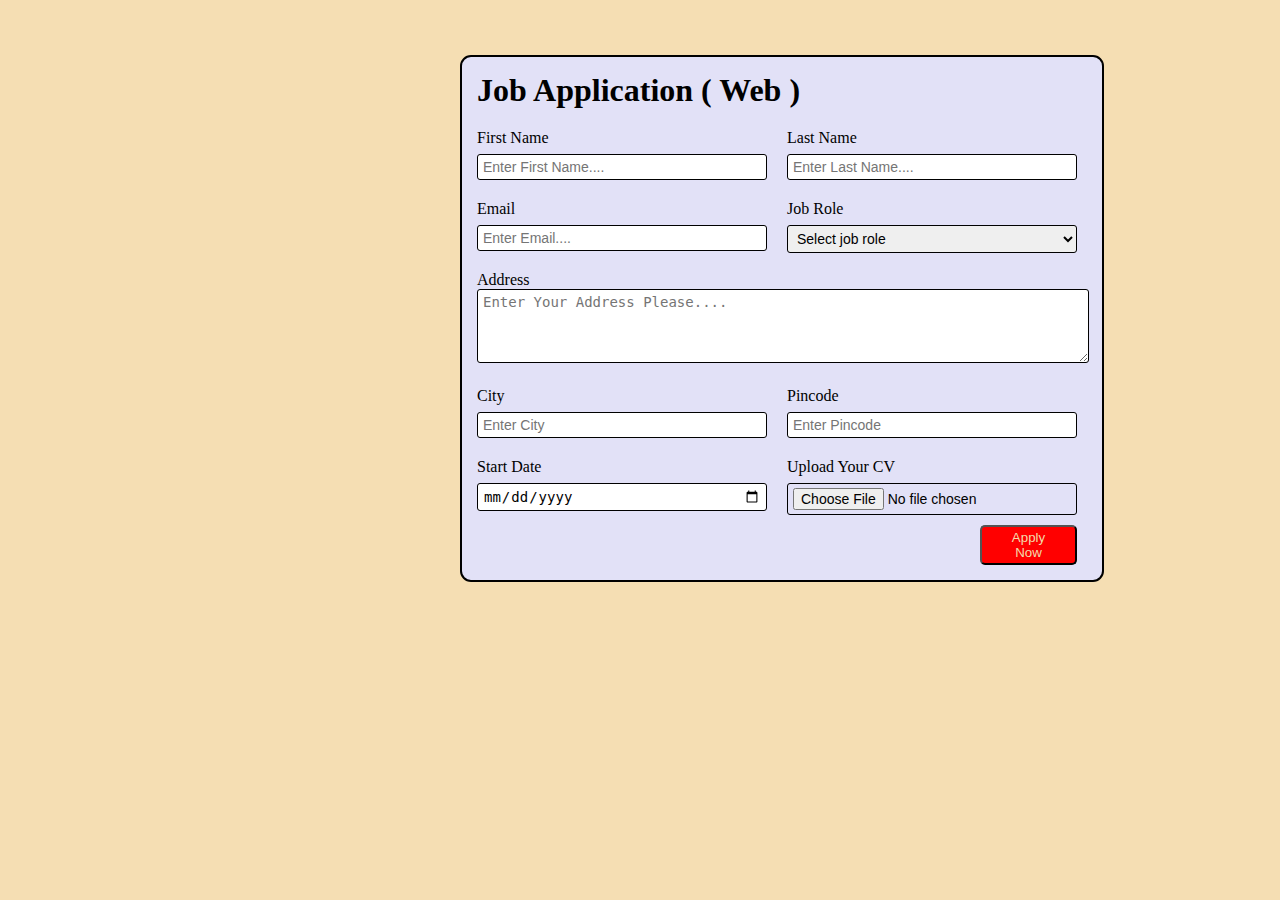
<file: basicJobForm/index.htm>
<!DOCTYPE html>
<html lang="en">
<head>
    <meta charset="UTF-8">
    <meta http-equiv="X-UA-Compatible" content="IE=edge">
    <meta name="viewport" content="width=device-width, initial-scale=1.0">
    <title>Form By Nitesh</title>
    <link rel="stylesheet" href="style.css">
    
</head>
<body>

    <div  class="container">

        <div class="inner">
            
            <h1>Job Application <span>( Web )</span></h1> 

            <div class="two-in-one">

                <div class="inline">
                    <label for="first_name"> First Name </label>
                    <input type="text" id="first_name" placeholder="Enter First Name....">
                </div>

                <div class="inline">
                    <label for="last_name"> Last Name </label>
                    <input type="text" id="last_name" placeholder="Enter Last Name....">
                </div>

                <div class="inline">
                    <label for="Email"> Email </label>
                    <input type="text" id="Email" placeholder="Enter Email....">
                </div>
                
                <div class="inline">
                    <label for="job"> Job Role </label>
                    <select id="job" name="job-role">
                        <option value="job">Select job role</option>
                        <option value="job">Ethical Hacker</option>
                        <option value="job">Android Developer</option>
                        <option value="job">Full Stack Web Developer</option>
                    </select>
                </div>
            </div>
            <br>
                    <div class="textareas">
                        <label for="Address"> Address </label>
                        <textarea id="Address"  cols="50" rows="4" placeholder="Enter Your Address Please...."></textarea>
                    </div>

            <div class="two-in-one">

                    <div class="inline" >
                        <label for="City"> City </label>
                        <input id="City" type="text" placeholder="Enter City">
                    </div>

                    <div class="inline">
                        <label for="Pincode"> Pincode </label>
                        <input id="Pincode" type="text" placeholder="Enter Pincode">
                    </div>

                    <div class="inline">
                        <label for="date"> Start Date </label>
                        <input id="date" type="date">
                    </div>

                    <div class="inline">
                        <label for="cv"> Upload Your CV </label>
                        <input id="cv" type="file">
                    </div>
                </div> 
                
                    <div>
                        <button type="submit">Apply Now</button>
                    </div>
                
            </div>    
        </div>    
    </div>

</body>
</html>
</file>
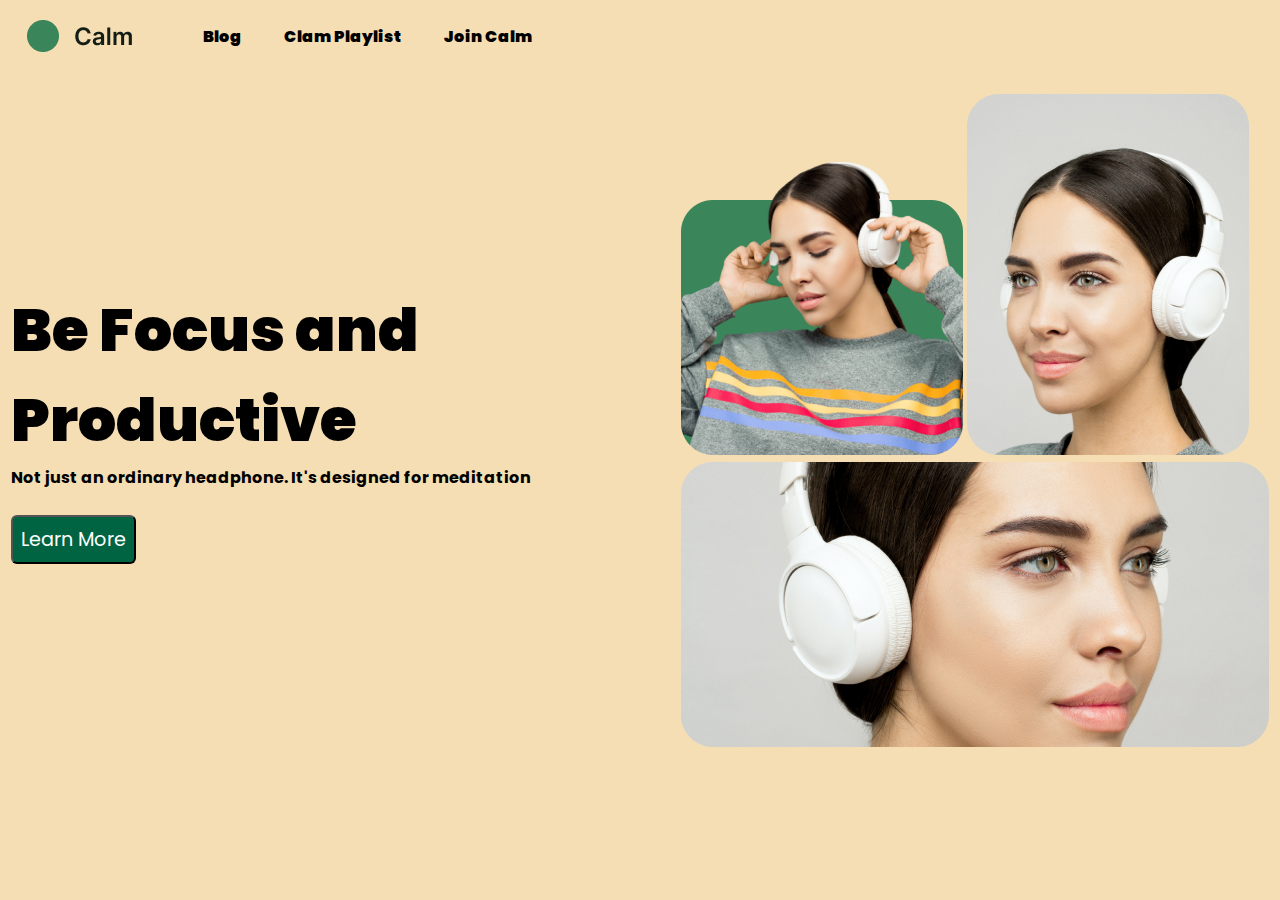
<file: ClamUI/index.html>
<!DOCTYPE html>
<html lang="en">
<head>
    <meta charset="UTF-8">
    <meta http-equiv="X-UA-Compatible" content="IE=edge">
    <meta name="viewport" content="width=device-width, initial-scale=1.0">
    <title>project 3</title>
    <link rel="stylesheet" href="./style/style.css">
</head>
<body>

    <header>
        <nav>
            <div class="logo">
                <a href="#"><img src="./assets/logo (1).png" alt="Clam"></a>
            </div>
           
            <div class="nav-click">
                <ul type="none">
                    <a href="#"><li>Blog</li></a>
                    <a href="#"><li>Clam Playlist</li></a>
                    <a href="#"><li>Join Calm</li></a>
                </ul>
            </div>
        </nav>
    </header>
    <main>
        <div class="hero">
            <div class="hero-left">
                <b><h1>Be Focus and <br> Productive</h1></b>
                <p>Not just an ordinary headphone. It's designed for meditation</p>
                <br><button>Learn More</button>
            </div>

            <div class="hero-right">
                <div class="right-up">
                    <img src="./assets/img1.png" alt="image 1">
                <img src="./assets/img2.png" alt="image 2">
                </div>

                <div class="right-down">
                    <img src="./assets/img3.png" alt="image 3">
                </div>

            </div>
        </div>
    </main>
    
</body>
</html>
</file>
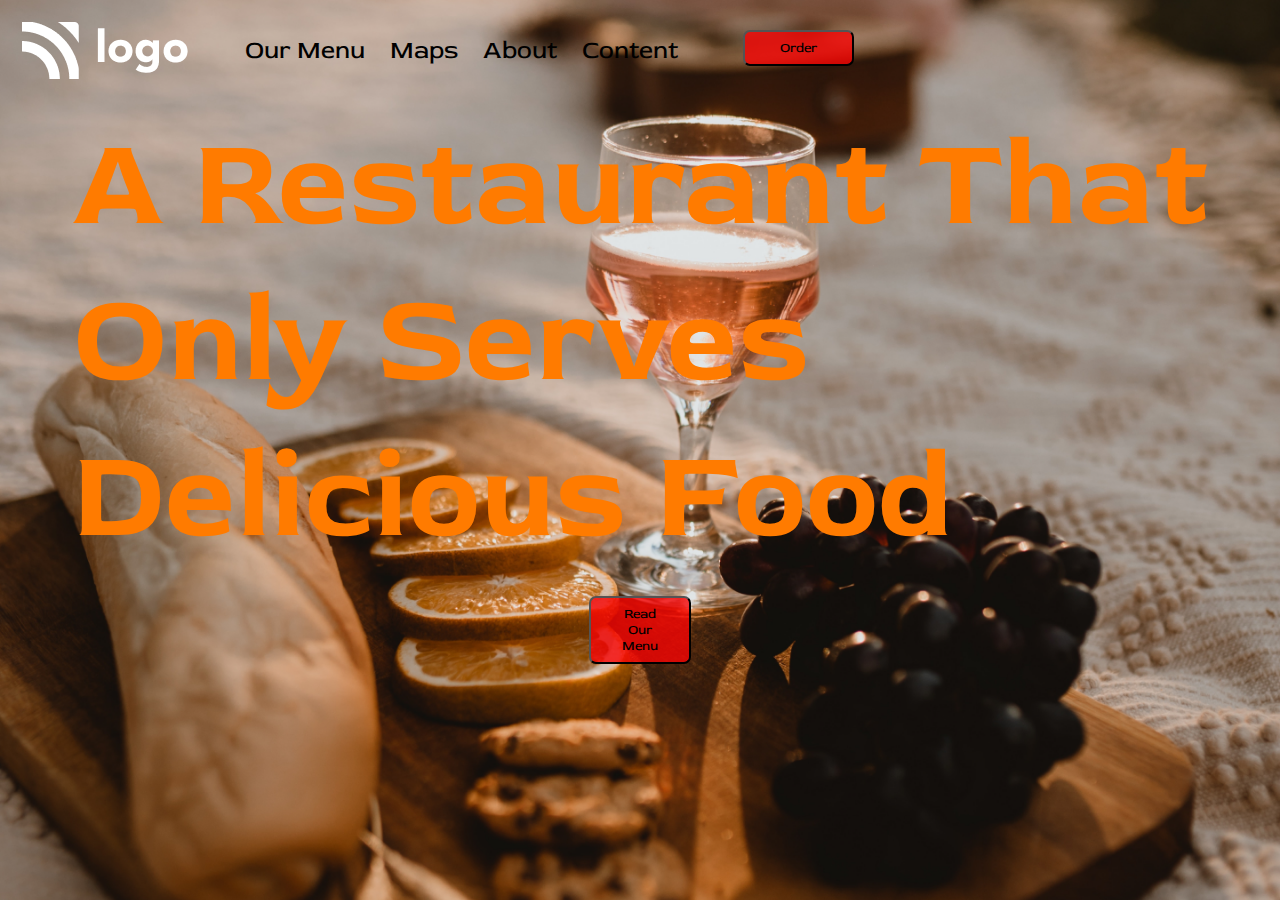
<file: Project 4 Restaurant/index.html>
<!DOCTYPE html>
<html lang="en">
<head>
    <link rel="preconnect" href="https://fonts.googleapis.com">
<link rel="preconnect" href="https://fonts.gstatic.com" crossorigin>
<link href="https://fonts.googleapis.com/css2?family=Red+Rose&display=swap" rel="stylesheet">
    <meta charset="UTF-8">
    <meta http-equiv="X-UA-Compatible" content="IE=edge">
    <meta name="viewport" content="width=device-width, initial-scale=1.0">
    <link rel="stylesheet" href="./style/style.css">
    <title>Restaurant</title>
</head>
<body style="background-image: url(./assets/bg.png);">
    <div>
    
    <header>
        <nav>
            <div class="logo">
                <img src="./assets/white-logo.png" alt="">
            </div>
            <div class="list">
                <ul type="none" >
                    <li>Our Menu</li>
                    <li>Maps</li>
                    <li>About</li>
                    <li>Content</li>
                </ul>
            </div>
            <div class="order-buttons">
                <button>Order</button>
            </div>
        </nav>
    </header>
    <main>
        <div>
            <h1> A Restaurant That <br> Only Serves <br> Delicious Food </h1>
            <button>Read Our Menu</button>
        </div>
    </main>
</div>
</body>
</html>
</file>
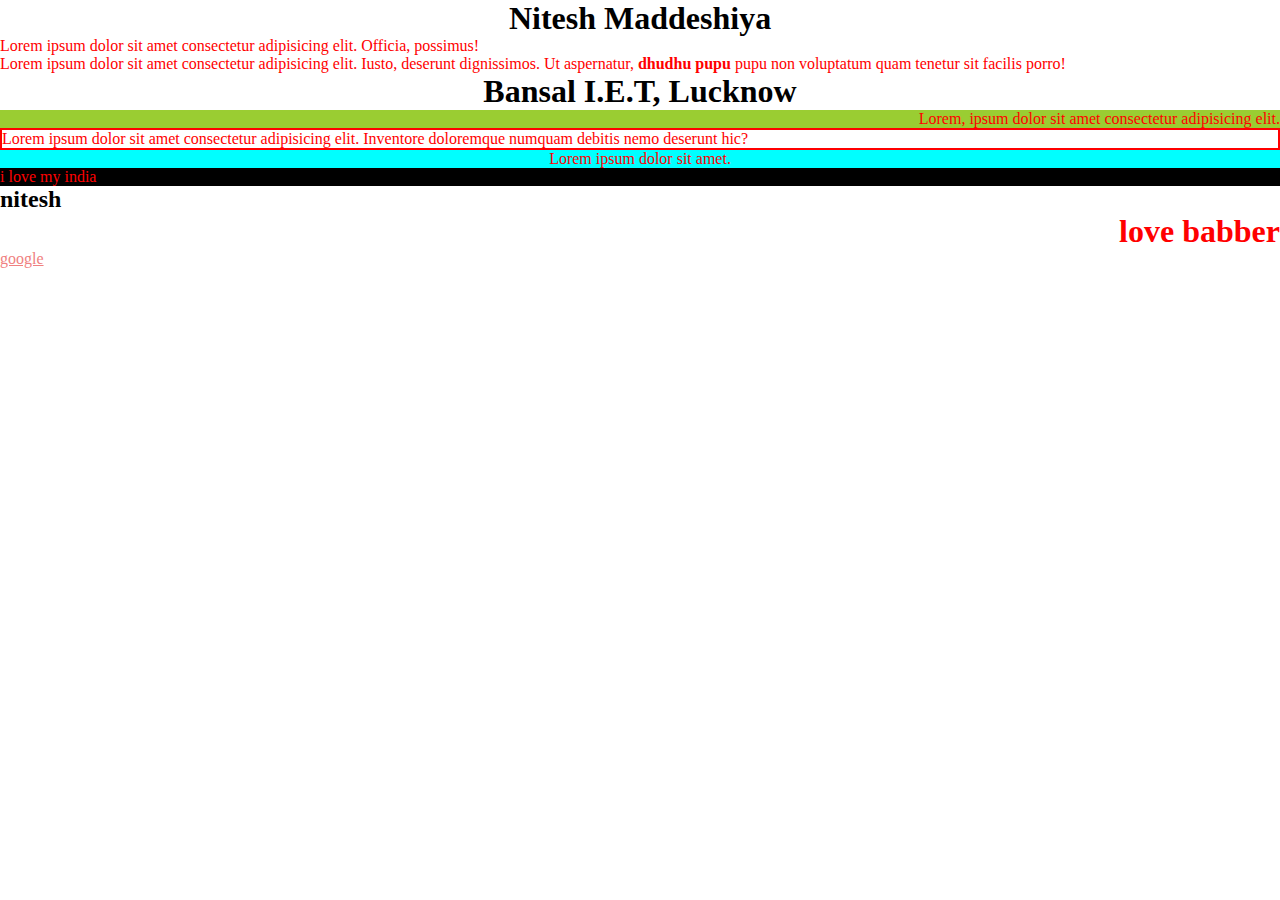
<file: Selector/Selector.html>
<!DOCTYPE html>
<html lang="en">
<head>
    <link rel="stylesheet" href="./style.css">
    <title>UNIVERSAL & ELEMENT SELECTOR</title>
</head>
<body>

    <h1>Nitesh Maddeshiya</h1>

    <p>Lorem ipsum dolor sit amet consectetur adipisicing elit. Officia, possimus!</p>

    <p >Lorem ipsum dolor sit amet consectetur adipisicing elit. Iusto, deserunt dignissimos. Ut aspernatur,  <b>dhudhu pupu</b> pupu non voluptatum quam tenetur sit facilis porro!</p>

    <h1> Bansal I.E.T, Lucknow </h1>
    
    <p class="pra heading" >Lorem, ipsum dolor sit amet consectetur adipisicing elit. </p>

    <p id="id1" >Lorem ipsum dolor sit amet consectetur adipisicing elit. Inventore doloremque numquam debitis nemo deserunt hic?</p>

    <p class="class10 ">Lorem ipsum dolor sit amet.</p>

    <main>
        <p>i love my india</p>
        <h2>nitesh</h2>
    </main>

    <h1>
        <p>love babber</p>
    </h1>

    <a href="google.com" target="_blank">google</a>

</body>
</html>
</file>
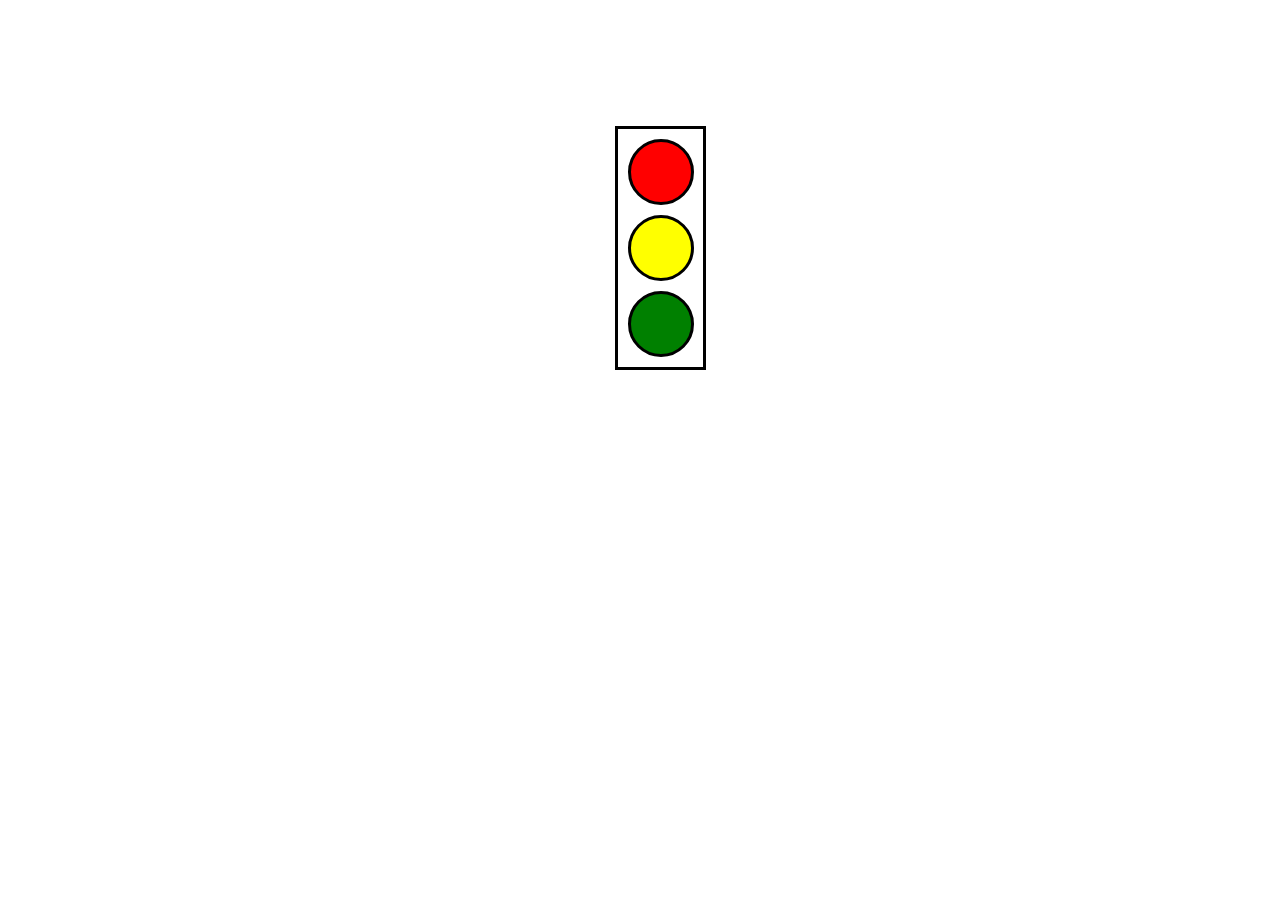
<file: trafficLight/trafficLight.htm>
<!DOCTYPE html>
<html lang="en">
<head>
    <meta charset="UTF-8">
    <meta name="viewport" content="width=device-width, initial-scale=1.0">
    <title>Traffic Light</title>
    <style>
    #A{
        background-color: red;
    }
    #B{
        background-color: yellow;
    }
    #C{
        background-color: green;
    }
    .ALL{
        height: 60px;
        width: 60px;
        border:3px solid black;
        border-radius: 50%;
        margin: 10px;
    }
    #main{
        margin-left: 48% ;
        margin-top: 10% ;
        border: 3px solid black;
        width: 85px;
    }

    </style>
</head>
<body>
    <div id="main">
        <div id="A" class="ALL"></div>
        <div id="B" class="ALL"></div>
        <div id="C" class="ALL"></div>
    </div>
</body>
</html>
</file>
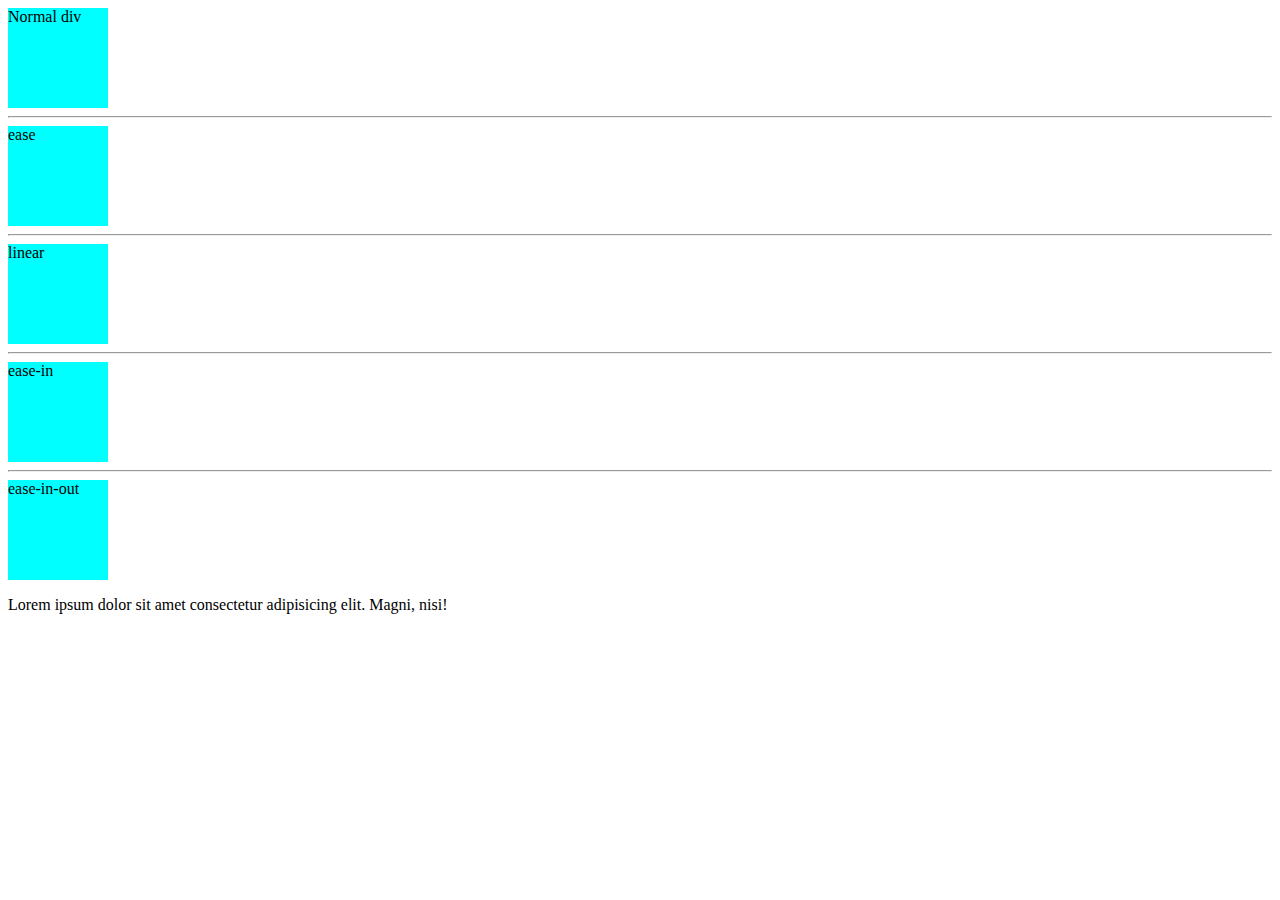
<file: understandAboutCss/animations/animation.html>
<!DOCTYPE html>
<html lang="en">
<head></head>
    <title>animation</title>
    <link rel="stylesheet" href="animation.css">
</head>
<body>
   

    <div>  Normal div</div><hr>

    <div id="ease">ease</div><hr>
    <div id="linear">linear</div><hr>
    <div id="ease-in">ease-in</div><hr>
    <div id="ease-in-out">ease-in-out</div>
    <p>

        Lorem ipsum dolor sit amet consectetur adipisicing elit. Magni, nisi!

    </p>
</body>
</html>
</file>
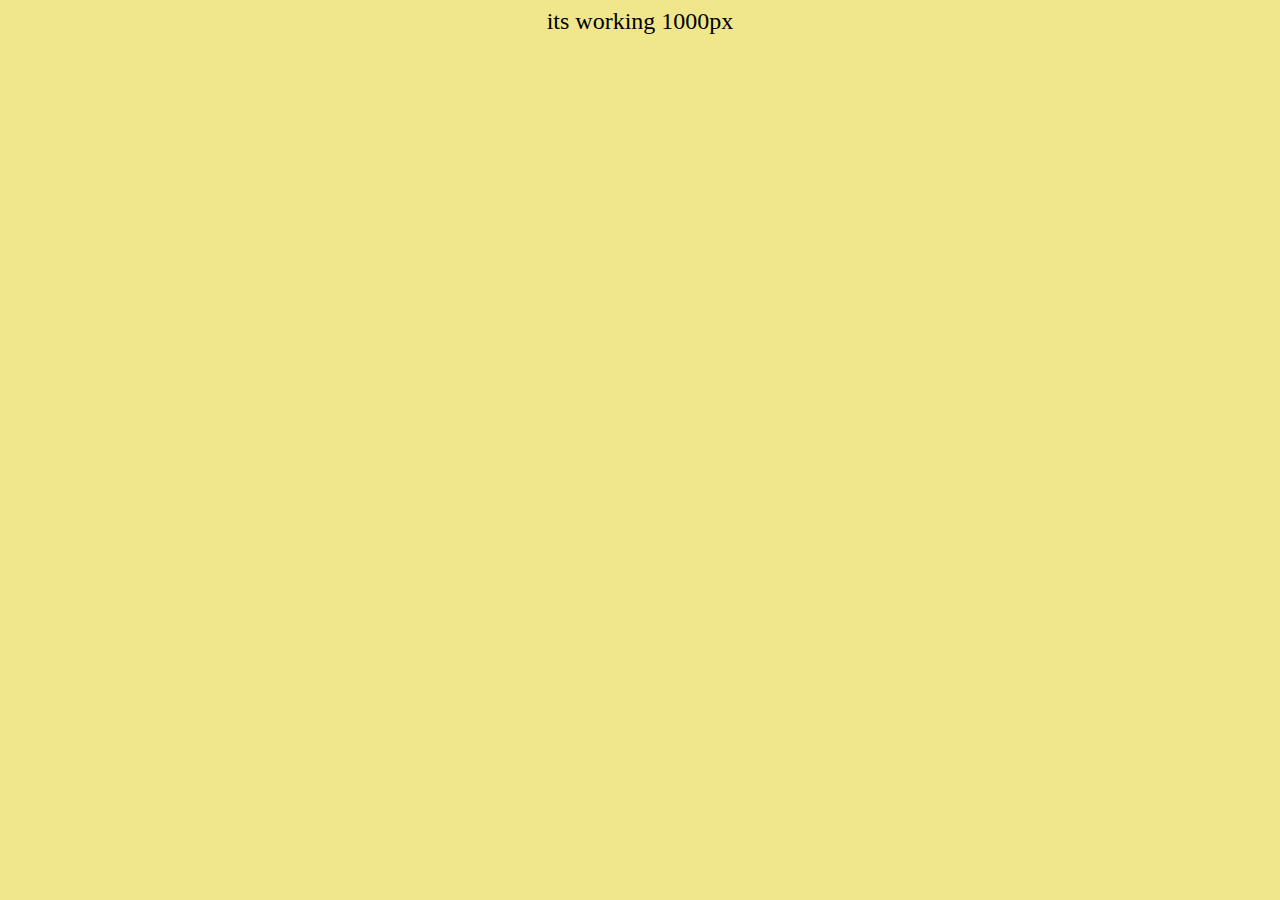
<file: understandAboutCss/MediaQuires/MediaQuires.html>
<!DOCTYPE html>
<html lang="en">
<head>

    <!-- mobile view point ke liye -->
    <meta name="viewport" content="width=device-width, initial-scale=1.0">
    <link rel="stylesheet" href="MediaQuires.css">
    <title>Media Quires</title>
</head>
<body>
    <div></div>
    
</body>
</html>
</file>
<file: basicJobForm/style.css>
*{
    margin: 0%;
    padding: 0%;
}
body{
    background-color: wheat;
}

.container{
    border: 2px solid #000000;
    height: fit-content;
    width: 640px;
    background-color: #e2e1f7;
    border-radius: 11px;
    margin: 55px 460px ;
    overflow: hidden;
}

.inner{
    width: 600px;
    padding:15px;
}

.two-in-one{
    margin-top: 20px;
    display: grid;
    grid-template-columns: repeat(auto-fit, minmax(200px, 1fr));
    gap: 20px;
  }

.inline{
    display: flex;
    flex-direction: column;
}

label{
    margin-bottom: 7px;
}

input , textarea , select{
    padding: 4px 5px;
    border: 1px solid black;
    border-radius: 3px;
    font-weight: 500;
    font-size: 14px;
}

button{
    padding: 3px 15px;
    background-color: red;
    color: rgb(243, 218, 171);
    border-radius: 5px;
    margin-left: 503px;
    margin-top: 10px;
}

button:hover{
    color: red;
    background-color: rgb(243, 218, 171);
}

textarea{
    width: 100%;
   
}
</file>
<file: ClamUI/style/style.css>
@import url('https://fonts.googleapis.com/css2?family=Poppins:wght@300&display=swap');
*{
    margin: 0;
    padding: 0;
    font-family: 'Poppins', sans-serif;
    box-sizing: border-box;
    background-color:wheat ;
}

nav{
    display: flex;
    width: 100%;
}
a{
    text-decoration: none;
    color: black;
    font-weight: 900;
}

.logo{
    margin: 18px 25px;
}

ul{
    display: flex;
    display: inline-flex;
    font-weight: 900;
    margin: 24px 42px;
    gap: 42px;
}
main{
    margin-top: 15px;
}
.hero{
    display: flex;
    gap: 150px;
    align-items: center;
    justify-content: center;
}

.hero-left h1{
    font-weight: 900;
    font-size: 60px;
}
.hero-left p{
    font-weight: 700;
}

.hero-left button{
    background-color: rgb(0, 100, 66);
    border-radius: 6px;
    padding: 8px;
    font-weight:400;
    color: white;
    font-size: larger;
}
</file>
<file: Project 4 Restaurant/style/style.css>
*{
    margin: 0;
    padding: 0;
    font-family: 'Red Rose', cursive;
    box-sizing: border-box;

}
body{
   background-image: url(../assets/bg.png);
   background-repeat: no-repeat;
   background-size: cover;
   height: 97vh;
}

header nav{
    display: flex;
}

.logo{
    margin: 22px;
}

ul{
    font-size: 25px;
    margin: 35px ;
    display: flex;
    gap: 25px;
}

.order-buttons button{
    padding: 8px 35px;
    margin: 30px;
    background-color: rgba(247, 4, 4, 0.796);
    border-radius: 7px;
}

h1{
    font-size: 125px;
    color: rgb(255, 123, 0);
    display: flex;
    align-items: center;
    justify-content: center;
    text
}

main div button{
    margin: 22px 46%;
    padding: 8px 30px;
    background-color: rgba(247, 4, 4, 0.796);
    border-radius: 7px;
}
</file>
<file: Selector/style.css>
/*universal*/
*{
    margin: 0;
    padding: 0;
}
/*ELEMENT*/
h1{
    text-align: center;
}
p{
    color: red;
}
/*CLASS yaa MULTIPLE CLASS*/
.heading{

    background-color: yellowgreen;
    size: 20px;

}
.pra{

    text-align: end;

}

/*id selector*/
#id1{

border: 2px solid red;

}

/*class selector*/

.class1 , .class4 , .class10{
    text-align: center;
    background-color: cyan;
}

/* DESENDENT SELECTOR*/

main p{

    background-color: black;

}

h1 > p{
    text-align: end;
}

[ target="_blank" ]{

    text-align: center;
    color: lightcoral;

}
</file>
<file: understandAboutCss/animations/animation.css>
div{

    height: 100px;
    width: 100px;
    background-color: aqua;
    position:relative;
    animation-name: colorchange ;
    animation-duration: 8s;
    animation-delay: 1s ;
    animation-iteration-count: 3;
    animation-direction: alternate-reverse;
    animation-fill-mode:backwards;
    animation: colorchange duration timing-function delay iteration-count direction fill-mode;
}
#ease{
    animation-timing-function: ease;
}
#linear{
    animation-timing-function: linear;
}
#ease-in{
    animation-timing-function: ease-out;
}
#ease-in-out{
    animation-timing-function: ease-in-out;
}

@keyframes colorchange{

    /* from{
        background-color: aqua;
        top:0px;
        left: 0px;

    }


    to{
        background-color: black;
        top: 0px;
        left: 200px;
    } */

    0%{
        background-color: aqua;
        top:50px;
        left: 0px;

    }

    25%{
        background-color: yellow;
        top: 100px;
        left: 200px;

    }

    50%{

        background-color: cornflowerblue;
        top: 0px;
        left: 100px;

    }


    100%{
        background-color: black;
        top: 0px;
        left: 0px;
    }

}
</file>
<file: understandAboutCss/MediaQuires/MediaQuires.css>
body{
    background-color: red;
}
div{
    font-size: x-large;
    text-align: center;
}

div::after{
    content:"Welcome To Demo"
}

@media(400px<width<800px){

    body{
        background-color: cyan;
    }

}

@media(min-width:700px){
    /* agar view port 700px hai tabhi ye apply */

   body{
    background-color: lawngreen;
   }
   div::after{

    content: "its working 700px";

   }
}

@media(min-width:1000px){
    /* agar view port 900px hai tabhi ye apply */

   body{
    background-color: khaki;
   }
   div::after{

    content: "its working 1000px";

   }
}
</file>
